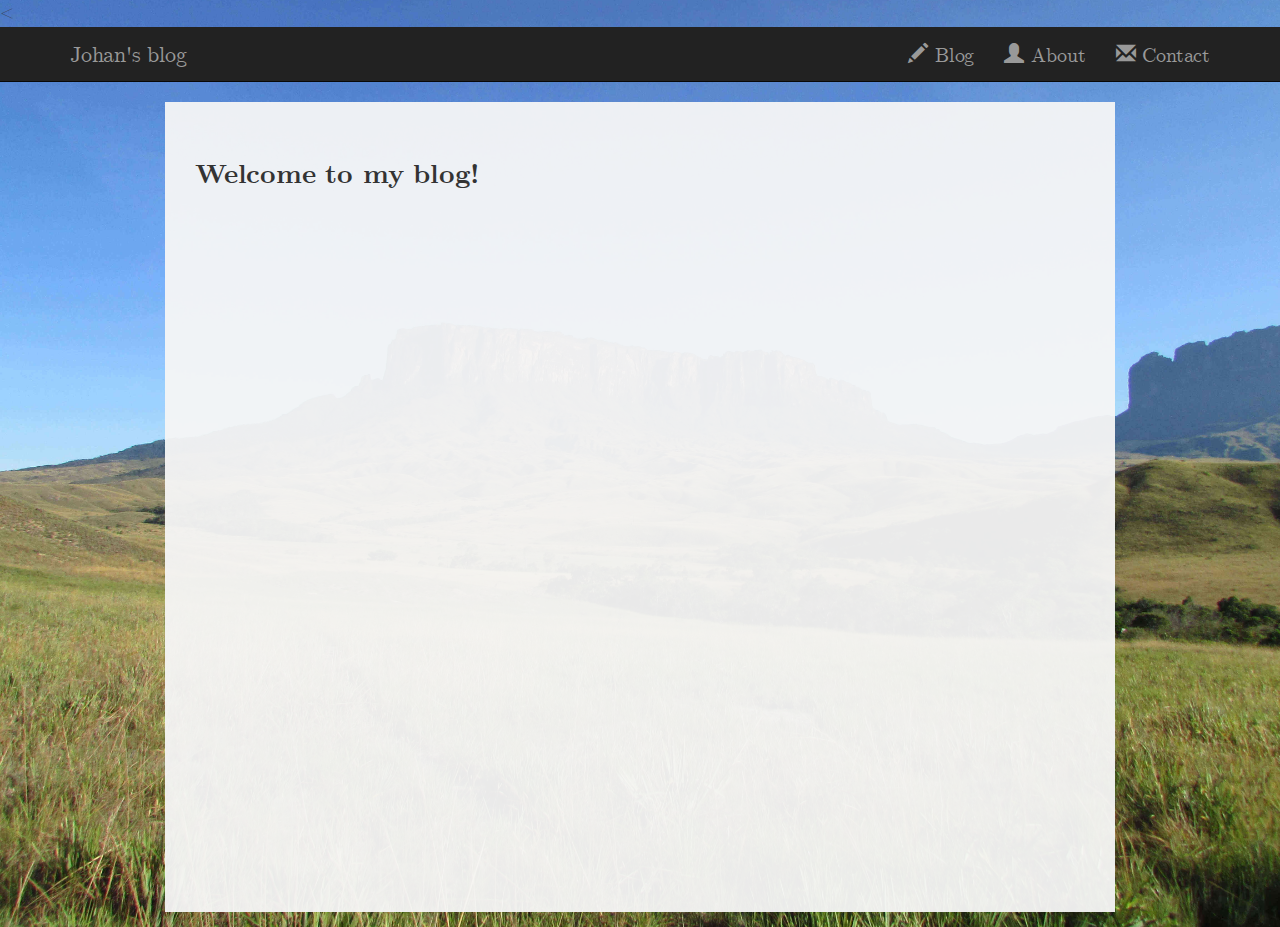
<file: index.html>
<?xml version="1.0" encoding="UTF-8" ?>
<!DOCTYPE html PUBLIC "-//W3C//DTD XHTML 1.0 Strict//EN" "http://www.w3.org/TR/xhtml1/DTD/xhtml1-strict.dtd">
<html xmlns="http://www.w3.org/1999/xhtml" xml:lang="en" lang="en">

<head>
    <meta http-equiv="Content-Type" content="text/html; charset=UTF-8" />
    <title>Home - Johan's blog</title>

    <<link rel="stylesheet" href="./fonts/Serif/cmun-serif.css" />
    <link rel="stylesheet" href="./fonts/Serif-Slanted/cmun-serif-slanted.css" />

    <!--BOOTSTRAP-->
    <link href="./bootstrap/css/bootstrap.min.css" rel="stylesheet">
    <!--mobile first-->
    <meta name="viewport" content="width=device-width, initial-scale=1.0">

    <!--removed html from url but still is html-->
    <meta http-equiv="Content-Type" content="text/html; charset=UTF-8" />

    <!--font awesome-->
    <link href="//netdna.bootstrapcdn.com/font-awesome/4.0.3/css/font-awesome.css" rel="stylesheet">

    <!--fonts: allan & cardo-->
    <link href="http://fonts.googleapis.com/css?family=Droid+Serif" rel="stylesheet" type="text/css">
    <link href="http://fonts.googleapis.com/css?family=Droid+Sans" rel="stylesheet" type="text/css">

    <link href="./css/sticky-footer-navbar.css" rel="stylesheet">

    <link href="./css/default.css" rel="stylesheet">
    <link href="./css/index.css" rel="stylesheet">

    <link href="./css/inlineDisqussions.css" rel="stylesheet">

    <!--Highlight-->
    <link href="./highlight/styles/github.css" rel="stylesheet">

    <link href="./fav.png" rel="shortcut icon" />

</head>

<body>
    <div id="wrap">
        <nav class="navbar navbar-inverse navbar-static-top" role="navigation">
            <div class="container">
                <!--Toggle header for mobile-->
                <div class="navbar-header">
                    <button type="button" class="navbar-toggle" data-toggle="collapse" data-target=".navbar-collapse">
                        <span class="sr-only">Toggle navigation</span>
                        <span class="icon-bar"></span>
                        <span class="icon-bar"></span>
                        <span class="icon-bar"></span>
                    </button>
                    <a class="navbar-brand active" href="./" id="home">Johan's blog</a>
                </div>
                <!--normal header-->
                <div class="navbar-collapse collapse">
                    <ul class="nav navbar-nav navbar-right">
                        <li><a href="./"><span class="glyphicon glyphicon-pencil"></span> Blog</a></li>
                        <li><a href="./about.html"><span class="glyphicon glyphicon-user"></span> About</a></li>
                        <li><a href="./contact.html"><span class="glyphicon glyphicon-envelope"></span> Contact</a></li>
                    </ul>
                </div>
                <!--/.nav-collapse -->
            </div>
        </nav>


        <div class="container">
            <div class="col-sm-10 col-sm-offset-1" id="indexwrapper">

                <style>
                </style>


                <h2>Welcome to my blog!</h2>

                <!-- <a href="https://transformer-circuits.pub/">
                    <div class="post">
                        <img img style="width:95%; height: 50%; margin-left: 3%; margin-top: 25%; margin-bottom: 25%;"
                            src="images/post-covers/transformer-circuits-2.png">
                        <h3 style="margin-top:16px; font-size:100%;">Transformer Circuits</h3>
                    </div>
                </a>

                <a href="https://distill.pub/2021/multimodal-neurons/">
                    <div class="post">
                        <img style="width:95%; height: 95%; margin-left: 2.5%; margin-top: 2.5%; margin-bottom: 2.5%;"
                            src="images/post-covers/multimodal2.png">
                        <h3 style="margin-top:16px; font-size:100%;">Multimodal Neurons</h3>
                        <h4 style="margin-top:12px;"><i>On Distill</i></h4>
                    </div>
                </a>

                <a href="https://distill.pub/2020/circuits/zoom-in/">
                    <div class="post">
                        <img style="width:94%; height: 94%; margin-left: 3%; margin-top: 15%; margin-bottom: 15%;"
                            src="images/post-covers/circuits.png">
                        <h3 style="margin-top:16px; font-size:100%;">Circuits</h3>
                        <h4 style="margin-top:12px;"><i>On Distill</i></h4>
                    </div>
                </a> -->


                <!-- <br style="clear:left;">
                <h2>Neural Networks (General)</h2>
                <br>

                <a href="posts/2014-03-NN-Manifolds-Topology/">
                    <div class="post">
                        <img src="images/post-covers/topology.png">
                        <h3>Neural Networks, Manifolds, and Topology</h3>
                    </div>
                </a>

                <a href="posts/2014-07-NLP-RNNs-Representations/">
                    <div class="post">
                        <img style="padding-top: 30px; padding-bottom:15px;"
                            src="posts/2014-07-NLP-RNNs-Representations/img/Mikolov-GenderVecs.png">
                        <h3>Deep Learning, NLP, and Representations</h3>
                    </div>
                </a>

                <a href="posts/2015-08-Backprop/">
                    <div class="post">
                        <img style="padding:5px; padding-top: 20px; padding-bottom:20px;"
                            src="images/post-covers/backprop.png">
                        <h3>Calculus on Computational Graphs: Backpropagation</h3>
                    </div>
                </a> -->


                <br style="clear:left;">
                <br>
                
                <style>
                    .section-links-ul {
                        text-align: left;
                        max-width: 850px;
                    }

                    .section-links-ul p {
                        margin-top: 2px;
                        margin-bottom: 20px;
                        max-width: 820px;
                    }
                
                    .section-links-ul li {
                        margin-bottom: 8px;
                        max-width: 800px;
                    }
                </style>
                
                
                <br>    


                <!-- <div class="section-links-ul"
                    style="background: #FFF; border-radius: 5px; width: 100%; border: 2px solid black; padding: 20px;">
                    <h2 style="margin-top: 8px;">Rough Notes</h2>
                    <p><i>Writing rough notes allows me share more content, since polishing takes lots of time.
                            While I hope it's useful,
                            it's
                            likely lower quality and less carefully considered than my usual articles.</i></p>
                    <ul>
                        <li><a href="notes/taste/"><b>Research Taste Exercises</b><br>
                                Five exercises for building
                                research taste (and three failure modes).</a></li>

                        <li><a href="notes/interp-v-neuro/"><b>Interpretability vs Neuroscience</b><br>
                                Six major
                                advantages which
                                make artificial neural networks easier to study than biological ones.</a></li>
                                
                        <li><a href="notes/bio-analogies/"><b>Analogies between Biology and Deep Learning</b><br>
                                        Unusual analogies between biology and deep learning research.</a></li>
                    </ul>

                </div> -->
               
                <br>

                <!-- <div id="personal" class="section-links-ul"
                    style="background: #FFF; border-radius: 5px; width: 100%; border: 2px solid black; padding: 20px;">
                    <h2 style="margin-top: 8px;">Personal Writing</h2>
                    <ul>
                        <li><a href="personal/micromarriages/"><b>Micromarriages</b><br>
                                A unit for romantic success (mostly humor).</a></li>
                        <li><a href="posts/2019-05-Collaboration/"><b>Collaboration & Credit Principles</b><br>
                                How can we be good stewards of collaborative trust?</a></li>
                        <li><a href="posts/2020-05-University/"><b>Do I Need to Go to University?</b><br>
                                Instead of asking “Is university good?”, ask “Do I have something more compelling to do?”</a></li>
                        <li><a href="personal/matchmaking/"><b>Matchmaking Party</b><br>
                                A small amount of time matchmaking might be life changing for our friends. </a></li>
                        <li><a href="personal/dating/"><b>Dating Info</b><br>
                                Normal online dating seems pretty suboptimal, so I just wrote a public dating profile.</a></li>
                    </ul>
                </div> -->
            
            </div>
        </div>
       
        <script src="https://ajax.googleapis.com/ajax/libs/jquery/1.11.0/jquery.min.js"></script>
        <script src="http://code.jquery.com/jquery-1.10.1.min.js"></script>
        <script src="./bootstrap/js/bootstrap.min.js"></script>

        <script src="./highlight/highlight.pack.js"></script>
        <script>hljs.initHighlightingOnLoad();</script>

        <script src="./js/footnotes.js"></script>

        <script src="./js/inlineDisqussions.js"></script>

        <noscript>Enable JavaScript for footnotes, Disqus comments, and other cool stuff.</noscript>
  

</body>
</html>
</file>
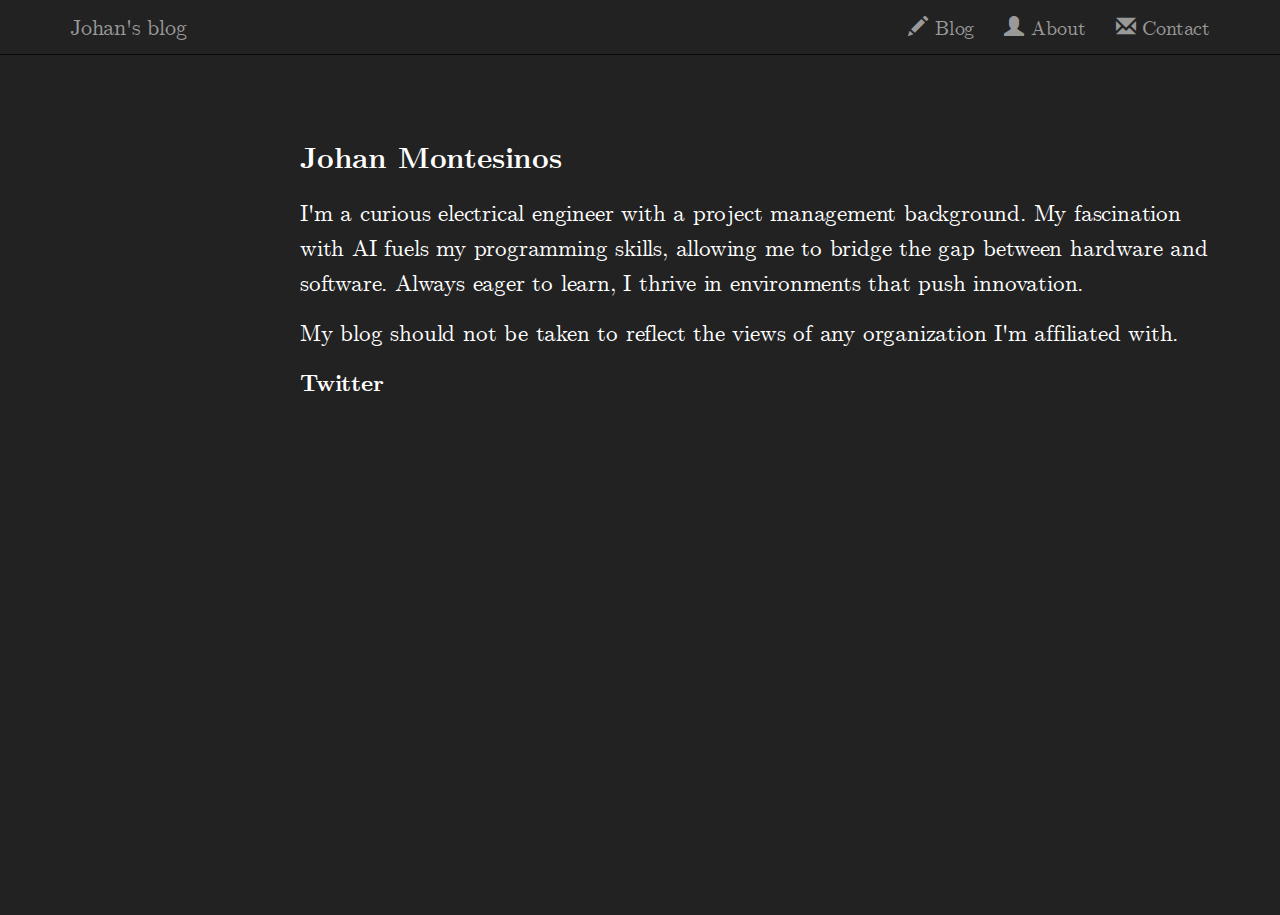
<file: about.html>
<?xml version="1.0" encoding="UTF-8" ?>
<!DOCTYPE html PUBLIC "-//W3C//DTD XHTML 1.0 Strict//EN" "http://www.w3.org/TR/xhtml1/DTD/xhtml1-strict.dtd">
<html xmlns="http://www.w3.org/1999/xhtml" xml:lang="en" lang="en">
    
    <head>
        <meta http-equiv="Content-Type" content="text/html; charset=UTF-8" />
        <title>About Me - Johan's blog</title>
        
        <link rel="stylesheet" href="./fonts/Serif/cmun-serif.css" />
        <link rel="stylesheet" href="./fonts/Serif-Slanted/cmun-serif-slanted.css" />

        <!--BOOTSTRAP-->
        <link href="./bootstrap/css/bootstrap.min.css" rel="stylesheet">
        <!--mobile first-->
        <meta name="viewport" content="width=device-width, initial-scale=1.0">

        <!--removed html from url but still is html-->
        <meta http-equiv="Content-Type" content="text/html; charset=UTF-8" />

        <!--font awesome-->
        <link href="//netdna.bootstrapcdn.com/font-awesome/4.0.3/css/font-awesome.css" rel="stylesheet">

        <!--fonts: allan & cardo-->
        <link href="http://fonts.googleapis.com/css?family=Droid+Serif" rel="stylesheet" type="text/css">
        <link href="http://fonts.googleapis.com/css?family=Droid+Sans" rel="stylesheet" type="text/css">

        <link href="./css/sticky-footer-navbar.css" rel="stylesheet">

        <link href="./css/default.css" rel="stylesheet">

        <link href="./css/bootstrap-carousel.css" rel="stylesheet">


        <link href="./css/inlineDisqussions.css" rel="stylesheet">

        <!--Highlight-->
        <link href="./highlight/styles/github.css" rel="stylesheet">
        
        <link href="./fav.png" rel="shortcut icon" />


<style>

.profile-container {
    width: 100%;
    min-height: calc(100vh - 40px);
    margin: 0px;
    display: grid;

}


.profile-container .profile-background {
    grid-area: bg;
    width: 100%;
    height: 100%;
}


.profile-container  .profile {
    grid-area: text;
}


@media (min-width: 900px) {
    .profile-container {
        grid-template-rows: [bg-start text-start] 1fr [text-end bg-end];
        grid-template-columns: [bg-start text-start] 1fr [bg-end text-end];
    }
    .profile-container  .profile {
        background-color:#222;
        color: #ffffff;
        width: 100%;
        padding: 300px;
        padding-top: 80px;
        padding-right: 60px;
        margin: 0px;
        border-radius: 0px;
    }
    .profile-container  .profile a {
        color: #FFF;
        font-weight: bold;
    }
    .profile-container .profile-background {
        background: #ffffff no-repeat 40% 10%;
        background-size: cover;
        width: 100%;
    }
}


@media (max-width: 900px) {
    .profile-container {
        grid-template-columns: [bg-start text-start] 1fr [text-end bg-end];
        grid-template-rows: [bg-start] auto 1fr [bg-end text-start] auto [text-end];
    }
    .profile-container  .profile {
        background-color:#222;
        color: #DDD;
        width: 100%;
        padding: 40px;
        margin: 0px;
        border-radius: 0px;
    }
    .profile-container  .profile a {
        color: #FFF;
        font-weight: bold;
    }
    .profile-container .profile-background {
        background: #ffffff no-repeat 40% 10%;
        background-size: cover;
        width: 100%;
        min-height: 90vw;
    }
}

.profile h2 {
    margin-top: 10px;
    font-size: 160%;
}

.profile p {
    font-size: 130%;
    text-align: left !important;
}

p {
    margin-bottom: 15px !important;
}


</style>

</head>

    <body style="background: #222; min-width: 394px; display: flex; flex-direction: column">
        <nav class="navbar navbar-inverse navbar-static-top" role="navigation" style="margin-bottom: 0px;">
                <div class="container">
                    <!--Toggle header for mobile-->
                    <div class="navbar-header">
                        <button type="button" class="navbar-toggle" data-toggle="collapse" data-target=".navbar-collapse">
                            <span class="sr-only">Toggle navigation</span>
                            <span class="icon-bar"></span>
                            <span class="icon-bar"></span>
                            <span class="icon-bar"></span>
                        </button>
                        <a class="navbar-brand active" href="./" id="home">Johan's blog</a>
                    </div>
                    <!--normal header-->
                    <div class="navbar-collapse collapse">
                        <ul class="nav navbar-nav navbar-right">
                            <li><a href="./"><span class="glyphicon glyphicon-pencil"></span>  Blog</a></li>
                            <li><a href="./about.html"><span class="glyphicon glyphicon-user"></span>  About</a></li>
                            <li><a href="./contact.html"><span class="glyphicon glyphicon-envelope"></span>  Contact</a></li>
                        </ul>
                    </div><!--/.nav-collapse -->
                </div>
        </nav>
        
            <div class="profile-container">
                <!-- <div class="profile-background"> -->
                    <div class="profile">
                        <h2>Johan Montesinos</h2>
                        <p>
                            I'm a curious electrical engineer with a project management background.
                            My fascination with AI fuels my programming skills, 
                            allowing me to bridge the gap between hardware and software.
                            Always eager to learn, I thrive in environments that push innovation.
                        </p>
                        <p>
                            My blog should not be taken to reflect the views of any organization
                            I'm affiliated with.
                        </p>
                        <p><a href="https://twitter.com/johanmontesinos">Twitter</a>
                        </p>
                    </div>
                <!-- </div> -->
            </div>

    <!-- jQuery-->
    <script src="https://ajax.googleapis.com/ajax/libs/jquery/1.11.0/jquery.min.js"></script>
    <script src="http://code.jquery.com/jquery-1.10.1.min.js"></script>

    <script src="./bootstrap/js/bootstrap.min.js"></script>

    <script src="./highlight/highlight.pack.js"></script>
    <script>hljs.initHighlightingOnLoad();</script>

    <script src="./js/footnotes.js"></script>
    <script src="./js/bootstrap-carousel.js"></script>
    <script src="./js/inlineDisqussions.js"></script>
    <script src="./js/toc.js"></script>


    <script type="text/javascript" src="http://cdn.mathjax.org/mathjax/latest/MathJax.js?config=TeX-AMS-MML_HTMLorMML"></script>

    <noscript>Enable JavaScript for footnotes, Disqus comments, and other cool stuff.</noscript>

    </body>

</html>
</file>
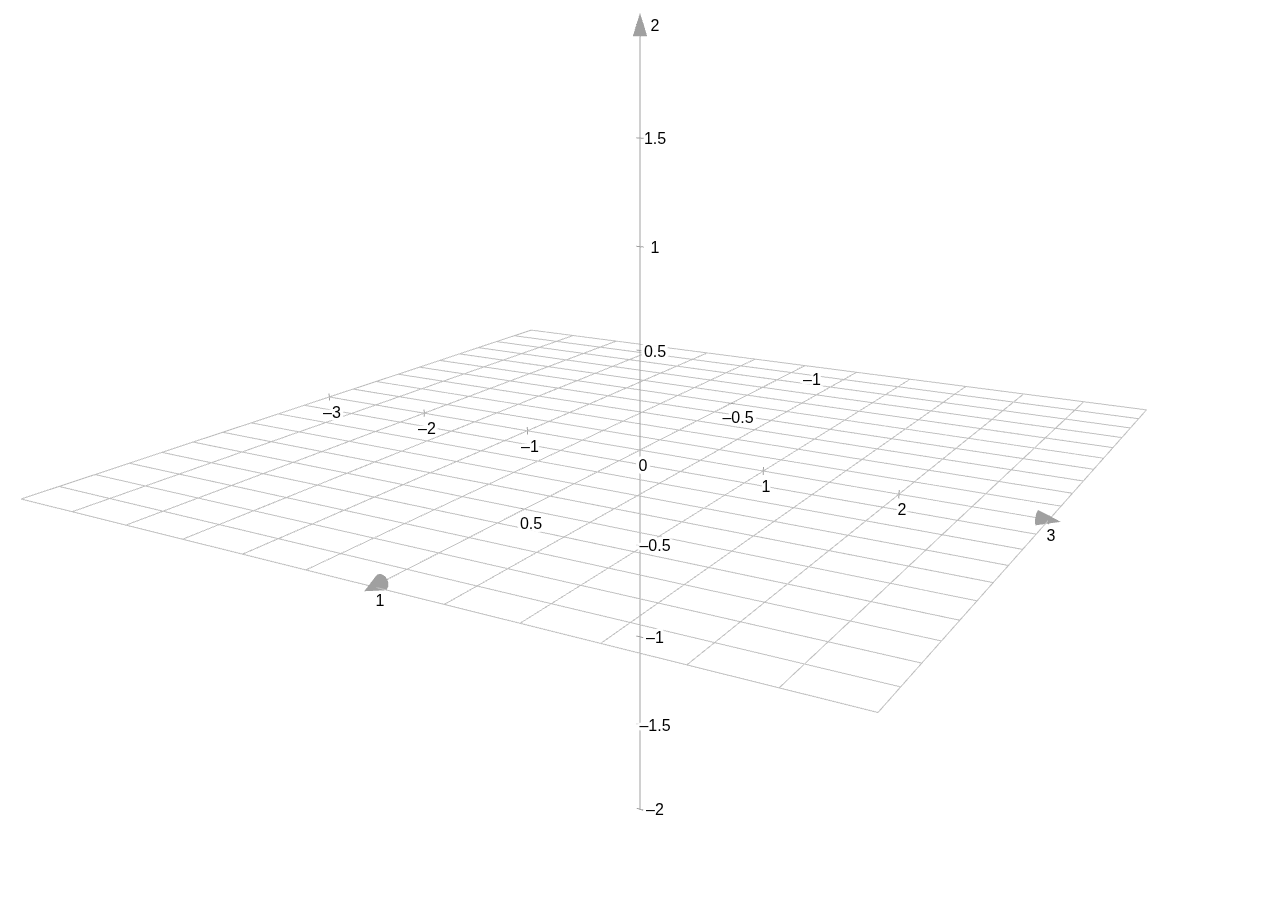
<file: js/MathBox.js/examples/Axis.html>
<!DOCTYPE html>
<html>
<head>
  <meta charset="utf-8">
  <title>MathBox - Example: Axis labeling.</title>

  <!--
    This example shows labelling of axes.
  -->

  <script type="text/javascript" charset="utf-8" src="../vendor/domready.js"></script>
  <script type="text/javascript" charset="utf-8" src="../build/MathBox-bundle.js"></script>

  <script type="text/javascript">
    DomReady.ready(function () {
      if (location.href.match(/^file:/)) {
        document.getElementById('info').style.opacity = 1;
        document.getElementById('info').innerHTML = "Sorry. This example does not work when accessed using file://. Please use an http:// host and try again.";
      }
    });
  </script>

  <script type="text/javascript">
  /**
   * Bootstrap
   */
  DomReady.ready(function() {
    ThreeBox.preload([
      '../shaders/snippets.glsl.html',
    ], function () {

      // MathBox boilerplate
      var mathbox = window.mathbox = mathBox({
        cameraControls: true,
        cursor:         true,
        controlClass:   ThreeBox.OrbitControls,
        elementResize:  true,
        fullscreen:     true,
        screenshot:     true,
        stats:          false,
        scale:          1,
      }).start();

      // Viewport camera/setup
      mathbox
        // Cartesian viewport
        .viewport({
          type: 'cartesian',
          range: [[-3, 3], [-2, 2], [-1, 1]],
          scale: [1, 1, 1],
        })
        .camera({
          orbit: 3.5,
          phi: τ/6,
          theta: 0.3,
        })
        .transition(300)

        // Axes
        .axis({
          id: 'a',
          axis: 0,
          color: 0xa0a0a0,
          ticks: 5,
          lineWidth: 2,
          size: .05,
          labels: true,
        })
        .axis({
          id: 'b',
          axis: 1,
          color: 0xa0a0a0,
          ticks: 5,
          lineWidth: 2,
          size: .05,
          zero: false,
          labels: true,
        })
        .axis({
          id: 'c',
          axis: 2,
          color: 0xa0a0a0,
          ticks: 5,
          lineWidth: 2,
          size: .05,
          zero: false,
          labels: true,
        })

        // Grid
        .grid({
          axis: [0, 2],
          color: 0xc0c0c0,
          lineWidth: 1,
        })

      // Move axis
      setTimeout(function () {
        mathbox.set('#c', { zero: true });
        mathbox.animate('#a', {
          offset: [0, 0, -1],
        }, { duration: 1500 });
        mathbox.animate('#b', {
          offset: [-3, 0, -1],
        }, { duration: 1500 });
        mathbox.animate('#c', {
          offset: [-3, 0, 0],
        }, { duration: 1500 });
      }, 3000);

      // Move axis + grid
      setTimeout(function () {
        mathbox.set('#b', { labels: false, arrow: false });
        mathbox.axis({
          id: 'd',
          axis: 1,
          offset: [3, 0, -1],
          ticks: 5,
          lineWidth: 2,
          color: 0xa0a0a0,
          labels: true,
          arrow: false,
        });
        mathbox.axis({
          id: 'e',
          axis: 1,
          offset: [-3, 0, 1],
          ticks: 5,
          lineWidth: 2,
          arrow: false,
          color: 0xa0a0a0,
        });
        mathbox.axis({
          id: 'f',
          axis: 1,
          offset: [3, 0, 1],
          ticks: 5,
          lineWidth: 2,
          arrow: false,
          color: 0xa0a0a0,
        });
        mathbox.animate('grid', {
          offset: [0, -2, 0],
        }, { duration: 1500 });
        mathbox.grid({
          axis: [0, 2],
          ticks: [2, 1],
          offset: [0, 2, 0],
          color: 0xc0c0c0,
          lineWidth: 1,
        });
        mathbox.animate('camera', { orbit: 7, phi: τ*5/8 + .2 }, { duration: 2500 });
        mathbox.animate('#a', {
          offset: [0, -2, -1],
        }, { duration: 1500 });
        mathbox.animate('#c', {
          offset: [-3, -2, 0],
        }, { duration: 1500 });

        mathbox.vector({
          n: 2,
          data: [[0, 0, 0], [1, 1, 1], [-1, -1, -1], [0, 1, .5]],
        });
      }, 6000);

    });
  });
  </script>

  <link href="base.css" rel="stylesheet" type="text/css" media="screen">

</head>
<body>
  <div id="info"></div>
</body>
</html>
</file>
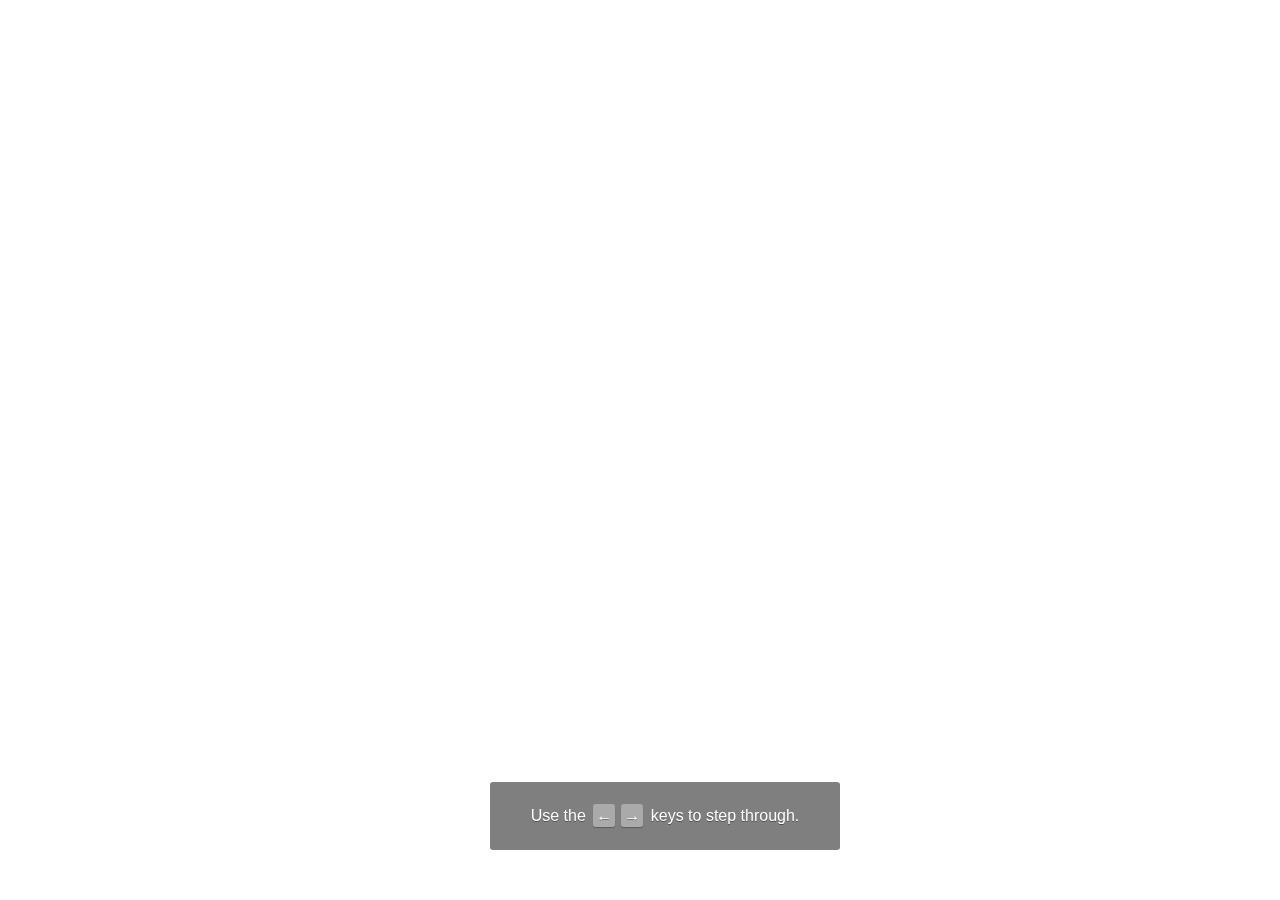
<file: js/MathBox.js/examples/BezierSurface.html>
<!DOCTYPE html>
<html>
<head>
  <meta charset="utf-8">
  <title>MathBox - Example: Bezier Surface</title>

  <!--
    This example shows how a bicubic bezier surface is made, using lots of custom expressions and clocks. Also shows how to use the director class.
  -->

  <script type="text/javascript" charset="utf-8" src="../vendor/domready.js"></script>
  <script type="text/javascript" charset="utf-8" src="../build/MathBox-bundle.js"></script>

  <script type="text/javascript">
    DomReady.ready(function () {
      if (location.href.match(/^file:/)) {
        document.getElementById('info').style.opacity = 1;
        document.getElementById('info').innerHTML = "Sorry. This example does not work when accessed using file://. Please use an http:// host and try again.";
      }
    });
  </script>

  <script type="text/javascript">
  /**
   * Bootstrap
   */
  DomReady.ready(function() {
    ThreeBox.preload([
      '../shaders/snippets.glsl.html',
    ], function () {

      // MathBox boilerplate
      var mathbox = window.mathbox = mathBox({
        cameraControls: true,
        cursor:         true,
        controlClass:   ThreeBox.OrbitControls,
        elementResize:  true,
        fullscreen:     true,
        screenshot:     true,
        stats:          false,
        scale:          1,
      }).start();

      // Viewport camera/setup
      mathbox
        .viewport({
          type: 'cartesian',
          range: [[0, 1], [-1, 1], [0, 1]],
          scale: [.8, .8, .8],
        })
        .camera({
          orbit: 3.5,
          theta: τ/4,
        })
        .transition(300);

      // Director
      var director = window.director = new MathBox.Director(mathbox, script);

      // Show info if not iframed.
      if (top == window) {
        document.getElementById('info').style.opacity = 1;
      }

      // Arrow controls
      // Controls for stand-alone
      window.addEventListener('touchstart', function (e) {
        director.forward();
        document.getElementById('info').style.opacity = '0';
      });
      window.addEventListener('keydown', function (e) {
        if (e.keyCode == 38 || e.keyCode == 37) director.back();
        else if (e.keyCode == 40 || e.keyCode == 39) director.forward();
        else {
          return;
        }

        document.getElementById('info').style.opacity = 0;
      });
    });
  });
  </script>

  <script type="text/javascript">
  /**
   * Custom helpers
   */

  // Clock that starts as soon as it is first called (per id).
  var clocks = {};
  window.clock = function (id) {
    if (!clocks[id]) clocks[id] = +new Date();
    return (+new Date() - clocks[id]) * .001;
  }

  // Generate randomly offset control points for a bezier surface
  function surface(a, b, x, y) {
    y *= 5.1;
    x = x * 3.8;
    s = .35 + (a >= 1 && a <= 2 ? .45 : 0);
    return [a/3, Math.cos(x+y*.5) * Math.cos(y*.9) * s + s, b/3];
  }

  // Animated control points for a bezier surface
  function surface2(a, b, x, y) {
    t = clock(2) - 2;

    f = Math.min(1, Math.max(0, t))*.2;
    c = (a != 0 && a != 3) || (b != 0 && b != 3) ? 1 : 0;

    y *= 5.1;
    x = x * 3.8;
    s = .35 + (a >= 1 && a <= 2 ? .45 : 0);

    t = t * 1.3;
    t += x + y + 3;

    return [
      a/3 + Math.cos(t*.43)*f*c,
      Math.cos(x+y*.5) * Math.cos(y*.9) * s + s + Math.cos(t*.33+2)*f*c,
      b/3 + Math.sin(-t*.63+1)*f*c];
  }

  // Project surface down for shadow
  function shadow(a, b, x, y) {
    var p = surface(a, b, x, y);
    p[1] = 0;
    return p;
  }

  // Project animated surface down for shadow
  function shadow2(a, b, x, y) {
    var p = surface2(a, b, x, y);
    p[1] = 0;
    return p;
  }

  // Base plane of surface
  function flat(a, b, x, y) {
    return [a/3, 0.001, b/3];
  }

  // 1D slice of surface control points
  function surface1(b) {
    var y = b;
    return function (a, x) {
      return surface(a, b, x, y);
    }
  }

  // 1D slice of flat control points
  function flat1(b) {
    var y = b;
    return function (a, x) {
      return flat(a, b, x, y);
    }
  }

  // Sweeping motion 
  function sweep(a, x) {
    var t = lerptime(clock(1));

    var q = [];
    _.loop(4, function (i) {
      q.push(surface(i, a, i, x));
    });
    q.push(t);
    return cubiclerp.apply(null, q);
  }

  // Cubic bezier interpolation
  function cubiclerp(a, b, c, d, t) {
    var ab = lerp(a, b, t),
        bc = lerp(b, c, t),
        cd = lerp(c, d, t);

    return lerp(
        lerp(ab, bc, t),
        lerp(bc, cd, t),
        t
      );
  }

  // Linear interpolation
  function lerp(a, b, t) {
    return [ a[0]+(b[0]-a[0])*t || 0, a[1]+(b[1]-a[1])*t || 0,  a[2]+(b[2]-a[2])*t || 0 ];
  }

  // Back and forth easing curve with minor pause at the edges.
  function lerptime(t) {
    t = t*.33-.5;
    t = Math.sin(Math.min(1, Math.max(-1, .7*Math.asin(Math.sin(π*t))))*τ/4);
    return t*.5+.5;
  }

  // Two control points for linear interpolation
  var lerppoints = [
    [1.2, 0.3, 0.1],
    [1.2, 0.3, 0.9],
  ];

  // Interpolated control point for linear interpolation
  function lerppoint() {
    var t = lerptime(clock(3)+3);
    return lerp(lerppoints[0], lerppoints[1], t);
  }

  // Script
  var script = [

    // 4x4 grid
    [
      ['add', 'grid', {
        axis: [ 0, 2 ],
        color: 0xB0B0B0,
        offset: [0, 0, 0],
        lineWidth: 2,
        tickUnit: [1/3, 1/3],
        ticks: [3, 3],
      }, {
        duration: 300,
      }],
      ['add', 'surface', {
        id: 'dots',
        domain: [[0, 3], [0, 3]],
        n: 4,
        points: true,
        mesh: false,
        live: true,
        expression: flat,
        pointSize: 20,
        zIndex: 1,
      }],
    ],

    // Connect 4 points each
    [
      ['animate', 'surface', {
        opacity: 0.5
      }, {
        duration: 500,
      }],
      ['add', 'bezier', {
        id: 'b1',
        live: true,
        expression: flat1(0),
        lineWidth: 6,
        zIndex: 2,
      }, {
        duration: 500,
      }],
      ['add', 'bezier', {
        id: 'b2',
        live: true,
        expression: flat1(1),
        lineWidth: 6,
        zIndex: 2,
      }, {
        duration: 500,
      }],
      ['add', 'bezier', {
        id: 'b3',
        live: true,
        expression: flat1(2),
        lineWidth: 6,
        zIndex: 2,
      }, {
        duration: 500,
      }],
      ['add', 'bezier', {
        id: 'b4',
        live: true,
        expression: flat1(3),
        lineWidth: 6,
        zIndex: 2,
      }, {
        duration: 500,
      }],
    ],

    // Go 3d
    [
      ['animate', 'camera', {
        theta: .5,
        phi: τ/8,
      }, {
        delay: 0,
        duration: 1000,
      }],

      ['animate', '#b1', {
        expression: surface1(0),
      }, {
        delay: 1300,
        duration: 700,
      }],

      ['animate', '#b2', {
        expression: surface1(1),
      }, {
        delay: 1300,
        duration: 700,
      }],
      ['animate', '#b3', {
        expression: surface1(2),
      }, {
        delay: 1300,
        duration: 700,
      }],
      ['animate', '#b4', {
        expression: surface1(3),
      }, {
        delay: 1300,
        duration: 700,
      }],

      ['animate', '#dots', {
        expression: surface,
      }, {
        delay: 1300,
        duration: 700,
      }],
      ['add', 'surface', {
        id: 'shadow',
        domain: [[0, 3], [0, 3]],
        n: 4,
        points: true,
        mesh: false,
        live: true,
        color: 0x000000,
        opacity: .1,
        expression: shadow,
        pointSize: 20,
        zIndex: -100,
      }],
    ],

    // Sweep cross bezier
    [
      ['animate', 'surface', {
        opacity: 0,
      }, {
        duration: 500,
      }],
      ['animate', 'bezier', {
        color: 0xB0B0B0,
      }, {
        duration: 500,
      }],
      ['add', 'curve', {
        n: 4,
        id: "sweepdots",
        domain: [0, 3],
        points: true,
        line: false,
        pointSize: 20,
        live: true,
        expression: sweep,
      }, {
        duration: 300,
      }],
    ],

    // Connect
    [
      ['add', 'bezier', {
        id: 'sweep',
        lineWidth: 6,
        live: true,
        expression: sweep,
      }, {
        duration: 300,
      }],
    ],

    // Surface
    [
      ['remove', '#sweep', { duration: 1000 }],
      ['remove', '#sweepdots', { duration: 1000 }],
      ['remove', '#b1', { duration: 1000 }],
      ['remove', '#b2', { duration: 1000 }],
      ['remove', '#b3', { duration: 1000 }],
      ['remove', '#b4', { duration: 1000 }],
      ['animate', '#shadow', {
        opacity: .1,
      }, {
        duration: 500,
      }],
      ['animate', '#dots', {
        color: 0x303030,
        pointSize: 15,
        opacity: 1
      }, {
        duration: 500,
      }],
      ['add', 'surface', {
        id: "dots",
        domain: [[0, 3], [0, 3]],
        n: 4,
        points: true,
        mesh: false,
        live: true,
        expression: surface,
        pointSize: 20,
        color: 0xffffff,
      }],
      ['add', 'bezierSurface', {
        n: 64,
        id: 'result',
        domain: [[0, 0], [0, 1]],
        points: false,
        mesh: true,
        line: false,
        live: true,
        shaded: true,
        expression: surface,
      }],
      ['add', 'bezierSurface', {
        n: 24,
        id: 'resultshadow',
        domain: [[0, 0], [0, 1]],
        points: false,
        mesh: true,
        line: false,
        live: true,
        color: 0x000000,
        opacity: .1,
        shaded: false,
        expression: shadow,
      }],
      ['add', 'bezierSurface', {
        n: 24,
        id: 'result',
        domain: [[0, 0], [0, 1]],
        points: false,
        mesh: false,
        line: true,
        live: true,
        zIndex: 10,
        color: 0x2060E0,
        lineWidth: 3,
        opacity: 1,
        shaded: true,
        expression: surface,
      }],
      ['animate', '#result', {
        domain: [[0, 1], [0, 1]],
      }, {
        delay: 0,
        duration: 1500,
      }],
      ['animate', '#resultshadow', {
        domain: [[0, 1], [0, 1]],
      }, {
        delay: 0,
        duration: 1500,
      }],
      ['animate', 'camera', {
        phi: 0,
        theta: .8,
      }, {
        duration: 10000,
      }],
      ['animate', '#result', {
        expression: surface2,
      }, {
        delay: 500
      }],
      ['animate', '#resultshadow', {
        expression: shadow2,
      }, {
        delay: 500
      }],
      ['animate', '#dots', {
        expression: surface2,
      }, {
        delay: 500
      }],
      ['animate', '#shadow', {
        expression: shadow2,
      }, {
        delay: 500
      }],
    ],

    [
      ['add', 'curve', {
        n: 2,
        points: false,
        line: true,
        data: lerppoints,
        color: 0xB040D0,
        lineWidth: 6,
        opacity: .5,
      }, {
        duration: 600,
      }],
      ['add', 'curve', {
        n: 2,
        points: true,
        line: false,
        data: lerppoints,
        color: 0x404040,
        pointSize: 20,
        zIndex: 1,
      }, {
        duration: 600,
      }],
      ['add', 'curve', {
        n: 1,
        points: true,
        line: false,
        live: true,
        expression: lerppoint,
        color: 0xB040D0,
        pointSize: 20,
        zIndex: 2,
      }, {
        duration: 600,
        pointSize: 20,
      }],
    ],

  ];

  </script>

  <link href="base.css" rel="stylesheet" type="text/css" media="screen">

</head>
<body>
  <div id="info" class="transition">Use the <kbd>←</kbd><kbd>→</kbd> keys to step through.</div>
</body>
</html>
</file>
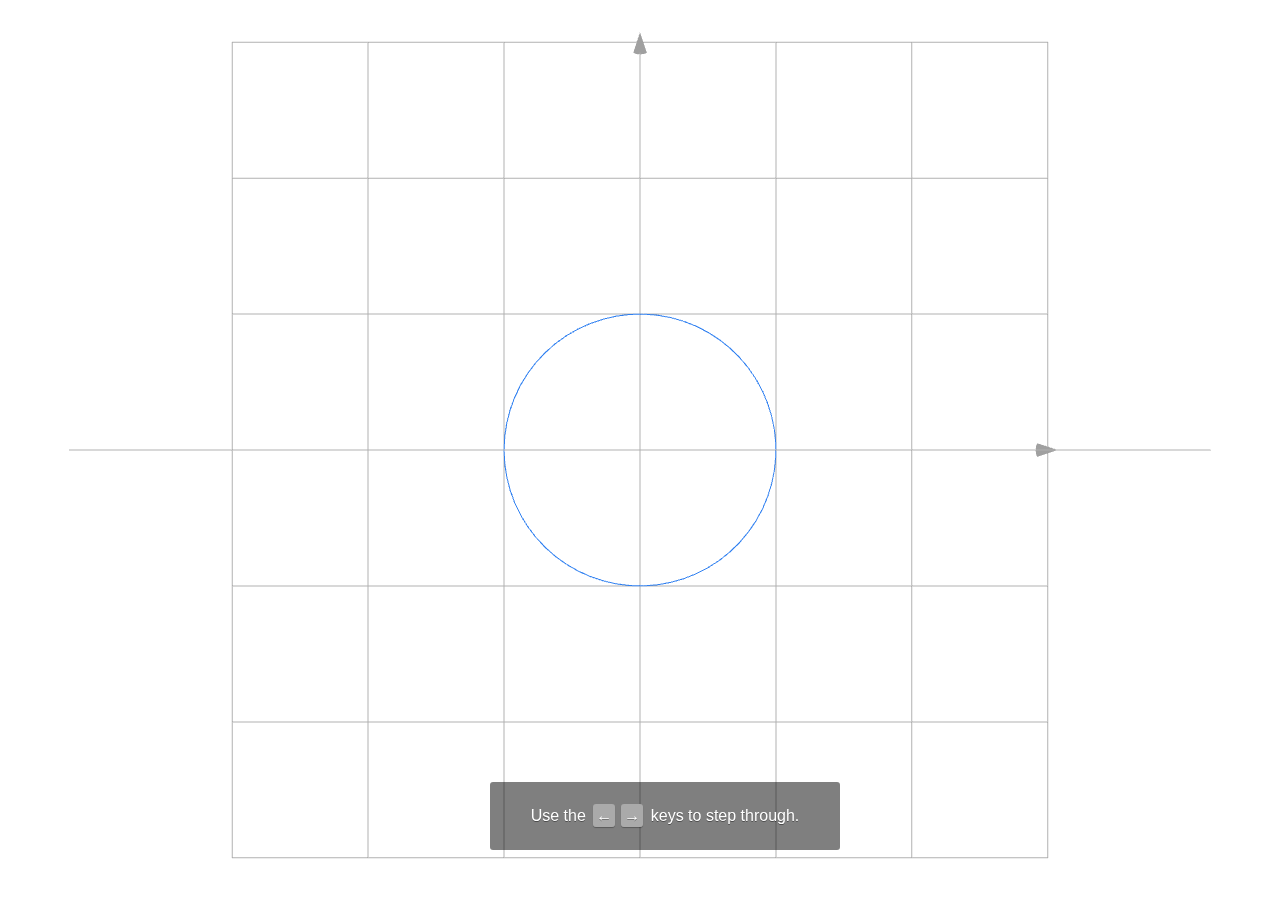
<file: js/MathBox.js/examples/ComplexCircle.html>
<!DOCTYPE html>
<html>
<head>
  <meta charset="utf-8">
  <title>MathBox - Example: x^2 + y^2 = 1 for x/y is complex.</title>

  <!--
    This example shows the circle equation when both X and Y are complex.
  -->

  <script type="text/javascript" charset="utf-8" src="../vendor/domready.js"></script>
  <script type="text/javascript" charset="utf-8" src="../build/MathBox-bundle.js"></script>

  <script type="text/javascript">
    DomReady.ready(function () {
      if (location.href.match(/^file:/)) {
        document.getElementById('info').style.opacity = 1;
        document.getElementById('info').innerHTML = "Sorry. This example does not work when accessed using file://. Please use an http:// host and try again.";
      }
    });
  </script>

  <script type="text/javascript">
  /**
   * Bootstrap
   */
  DomReady.ready(function() {
    ThreeBox.preload([
      '../shaders/snippets.glsl.html',
    ], function () {

      // MathBox boilerplate
      var mathbox = window.mathbox = mathBox({
        cameraControls: true,
        cursor:         true,
        controlClass:   ThreeBox.OrbitControls,
        elementResize:  true,
        fullscreen:     true,
        screenshot:     true,
        stats:          false,
        scale:          1,
      }).start();

      // Viewport camera/setup
      mathbox
        // Cartesian viewport
        .viewport({
          type: 'cartesian',
          range: [[-3, 3], [-3, 3], [-3, 3]],
          scale: [1, 1, 1],
        })
        .camera({
          orbit: 3.5,
          phi: τ/4,
          theta: 0,
        })
        .transition(500)

        // Axes
        .axis({
          id: 'xreal',
          axis: 0,
          color: 0xa0a0a0,
          ticks: 5,
          lineWidth: 2,
          size: .05,
        })
        .axis({
          id: 'yreal',
          axis: 1,
          color: 0xa0a0a0,
          ticks: 5,
          lineWidth: 2,
          size: .05,
          zero: false,
        })

        // Grid
        .grid({
          id: 'xy',
          axis: [0, 1],
          ticks: [5, 5],
          color: 0xb0b0b0,
          lineWidth: 1,
        })
        .grid({
          id: 'xz',
          axis: [0, 2],
          ticks: [5, 5],
          color: 0xb0b0b0,
          lineWidth: 1,
        })

        // Spline
        .curve({
          id: 'circle',
          n: 64,
          live: false,
          domain: [-π, π],
          expression: function (x, i) {
            return [Math.cos(x), Math.sin(x), 0];
          },
          lineWidth: 5,
        })

      // Director
      var director = window.director = new MathBox.Director(mathbox, script);

      // Show info if not iframed.
      if (top == window) {
        document.getElementById('info').style.opacity = 1;
      }

      // Arrow controls
      // Controls for stand-alone
      window.addEventListener('touchstart', function (e) {
        director.forward();
        document.getElementById('info').style.opacity = '0';
      });
      window.addEventListener('keydown', function (e) {
        if (e.keyCode == 38 || e.keyCode == 37) director.back();
        else if (e.keyCode == 40 || e.keyCode == 39) director.forward();
        else {
          return;
        }

        document.getElementById('info').style.opacity = 0;
      });
    });
  });
  </script>

  <script type="text/javascript">
  /**
   * Custom helpers
   */
  function square(c) {
    return [c[0]*c[0] - c[1]*c[1], 2*c[0]*c[1]];
  }

  function sqrt(c) {
    var r = Math.sqrt(c[0]*c[0] + c[1]*c[1]);
    var th = Math.atan2(c[1], c[0]);
    r = Math.sqrt(r);
    th = th / 2;
    return [Math.cos(th)*r, Math.sin(th)*r];
  }

  function add(c1, c2) {
    return [c1[0] + c2[0], c1[1] + c2[1]];
  }

  function mul(c1, c2) {
    return [c1[0]*c2[0] - c1[1]*c2[1], c1[0]*c2[1] + c2[0]*c1[1]];
  }

  // Script
  var script = [

    [
      ['animate', 'camera', {
        theta: .6,
      }, {
        delay: 0,
        duration: 2000,
      }],
      ['animate', 'camera', {
        phi: τ/4+1,
      }, {
        delay: 2500,
        duration: 3000,
      }],
      ['add', 'curve', {
        id: 'hyperbolaX1',
        n: 64,
        live: false,
        domain: [-2, 2],
        color: 0x50c020,
        expression: function (x, i) {
          return [(Math.exp(x) + Math.exp(-x))/2, 0, (Math.exp(x) - Math.exp(-x))/2];
        },
        lineWidth: 5,
      }, {
        delay: 2000,
      }],
      ['add', 'curve', {
        id: 'hyperbolaX2',
        n: 64,
        live: false,
        domain: [-2, 2],
        color: 0x50c020,
        expression: function (x, i) {
          return [-(Math.exp(x) + Math.exp(-x))/2, 0, (Math.exp(x) - Math.exp(-x))/2];
        },
        lineWidth: 5,
      }, {
        delay: 2000,
      }],
    ],

    [
      ['animate', 'camera', {
        phi: τ/4+3.14+1.57,
        theta: .2,
      }, {
        delay: 500,
        duration: 5000,
      }],
      ['add', 'curve', {
        id: 'hyperbolaX1',
        n: 64,
        live: false,
        domain: [-2, 2],
        color: 0xc02050,
        expression: function (x, i) {
          return [0, (Math.exp(x) + Math.exp(-x))/2, (Math.exp(x) - Math.exp(-x))/2];
        },
        lineWidth: 5,
      }, {
        delay: 0,
      }],
      ['add', 'curve', {
        id: 'hyperbolaX2',
        n: 64,
        live: false,
        domain: [-2, 2],
        color: 0xc02050,
        expression: function (x, i) {
          return [0, -(Math.exp(x) + Math.exp(-x))/2, (Math.exp(x) - Math.exp(-x))/2];
        },
        lineWidth: 5,
      }, {
        delay: 0,
      }],
    ],

    [
      ['animate', 'camera', {
        phi: τ/4+τ,
      }, {
        delay: 1000,
        duration: 3000,
      }],
      ['add', 'surface', {
        id: 'green1',
        color: 0x50c020,
        n: [63, 63],
        line: true,
        live: false,
        opacity: .75,
        domain: [[-2, -.001], [.001, 2]],
        expression: function (x, y, i, j) {
          var c = sqrt(add(square([x, y]), [-1, 0]));
          return [x, -c[1], -c[0] + y];
        },
        zIndex: -1,
      }],
      ['add', 'surface', {
        id: 'green2',
        color: 0x50c020,
        n: [63, 63],
        line: true,
        live: false,
        opacity: .75,
        domain: [[.001, 2], [.001, 2]],
        expression: function (x, y, i, j) {
          var c = sqrt(add(square([x, y]), [-1, 0]));
          return [x, -c[1], -c[0] + y];
        },
        zIndex: -1,
      }],
      ['add', 'surface', {
        id: 'green3',
        color: 0x50c020,
        n: [63, 63],
        line: true,
        live: false,
        opacity: .75,
        domain: [[-2, -.001], [.001, 2]],
        expression: function (x, y, i, j) {
          var c = sqrt(add(square([x, y]), [-1, 0]));
          return [x, c[1], c[0] + y];
        },
        zIndex: -1,
      }],
      ['add', 'surface', {
        id: 'green4',
        color: 0x50c020,
        n: [63, 63],
        line: true,
        live: false,
        opacity: .75,
        domain: [[.001, 2], [.001, 2]],
        expression: function (x, y, i, j) {
          var c = sqrt(add(square([x, y]), [-1, 0]));
          return [x, c[1], c[0] + y];
        },
        zIndex: -1,
      }],
    ],

    [
      ['animate', 'camera', {
        phi: τ/4+τ*1.5,
      }, {
        delay: 1000,
        duration: 3000,
      }],
      ['add', 'surface', {
        id: 'purple1',
        color: 0x5020c0,
        n: [63, 63],
        line: true,
        live: false,
        opacity: .75,
        domain: [[-2, -.001], [-2, -.001]],
        expression: function (x, y, i, j) {
          var c = sqrt(add(square([x, y]), [-1, 0]));
          return [x, -c[1], -c[0] + y];
        },
        zIndex: -1,
      }],
      ['add', 'surface', {
        id: 'purple2',
        color: 0x5020c0,
        n: [63, 63],
        line: true,
        live: false,
        opacity: .75,
        domain: [[.001, 2], [-2, -.001]],
        expression: function (x, y, i, j) {
          var c = sqrt(add(square([x, y]), [-1, 0]));
          return [x, -c[1], -c[0] + y];
        },
        zIndex: -1,
      }],
      ['add', 'surface', {
        id: 'purple3',
        color: 0x5020c0,
        n: [63, 63],
        line: true,
        live: false,
        opacity: .75,
        domain: [[-2, -.001], [-2, -.001]],
        expression: function (x, y, i, j) {
          var c = sqrt(add(square([x, y]), [-1, 0]));
          return [x, c[1], c[0] + y];
        },
        zIndex: -1,
      }],
      ['add', 'surface', {
        id: 'purple4',
        color: 0x5020c0,
        n: [63, 63],
        line: true,
        live: false,
        opacity: .75,
        domain: [[.001, 2], [-2, -.001]],
        expression: function (x, y, i, j) {
          var c = sqrt(add(square([x, y]), [-1, 0]));
          return [x, c[1], c[0] + y];
        },
        zIndex: -1,
      }],
    ],

  ];

  </script>

  <link href="base.css" rel="stylesheet" type="text/css" media="screen">

</head>
<body>
  <div id="info" class="transition">Use the <kbd>←</kbd><kbd>→</kbd> keys to step through.</div>
</body>
</html>
</file>
<file: fonts/Serif/cmun-serif.css>
@font-face{font-family:'CMS';src:url('cmunrm.eot');src:url('cmunrm.eot?#iefix') format('embedded-opentype'), url('cmunrm.woff') format('woff'), url('cmunrm.ttf') format('truetype'), url('cmunrm.svg#cmunrm') format('svg');font-weight:normal;font-style:normal}@font-face{font-family:'CMS';src:url('cmunbx.eot');src:url('cmunbx.eot?#iefix') format('embedded-opentype'), url('cmunbx.woff') format('woff'), url('cmunbx.ttf') format('truetype'), url('cmunbx.svg#cmunbx') format('svg');font-weight:bold;font-style:normal}@font-face{font-family:'CMS';src:url('cmunti.eot');src:url('cmunti.eot?#iefix') format('embedded-opentype'), url('cmunti.woff') format('woff'), url('cmunti.ttf') format('truetype'), url('cmunti.svg#cmunti') format('svg');font-weight:normal;font-style:italic}@font-face{font-family:'CMS';src:url('cmunbi.eot');src:url('cmunbi.eot?#iefix') format('embedded-opentype'), url('cmunbi.woff') format('woff'), url('cmunbi.ttf') format('truetype'), url('cmunbi.svg#cmunbi') format('svg');font-weight:bold;font-style:italic}
</file>
<file: fonts/Serif-Slanted/cmun-serif-slanted.css>
@font-face {
	font-family: 'CMSS';
	src: url('cmunsl.eot');
	src: url('cmunsl.eot?#iefix') format('embedded-opentype'),
		 url('cmunsl.woff') format('woff'),
		 url('cmunsl.ttf') format('truetype'),
		 url('cmunsl.svg#cmunsl') format('svg');
	font-weight: normal;
	font-style: normal;
}


@font-face {
	font-family: 'CMSS';
	src: url('cmunbl.eot');
	src: url('cmunbl.eot?#iefix') format('embedded-opentype'),
		 url('cmunbl.woff') format('woff'),
		 url('cmunbl.ttf') format('truetype'),
		 url('cmunbl.svg#cmunbl') format('svg');
	font-weight: bold;
	font-style: normal;
}
</file>
<file: css/sticky-footer-navbar.css>
html{position:relative;min-height:100%}body{margin-bottom:0px}#wrap{min-height:100%;height:auto;height:100%;margin:0 auto 0;padding:0 0 90px}#footer{position:absolute;left:0;bottom:0;width:100%;height:90px;background-color:rgb(245,245,245);font-family:'CMS', 'Droid Sans', Helvetica, Arial, sans-serif;font-size:90%;text-align:right}body > .container{padding:90px 15px 0}#footer > .container{padding:20px}code{font-size:80%}#home{margin-top:4px;font-size:22px}
</file>
<file: css/default.css>
body{font-family:'CMS', 'Droid Sans', Helvetica, Arial, sans-serif;font-size:18px;letter-spacing:-0.02rem;line-height:1.5;text-align:left}@media only screen and (min-width:768px){body{text-align:justify}}h1{font-family:'CMS', 'Droid Serif', Georgia, Times, serif;font-size:300%;line-height:65px;text-align:left}h2{font-size:150%;font-weight:bold;text-align:left;margin-top:40px;margin-bottom:20px}h3{font-size:115%;font-weight:bold;text-align:left;margin-top:30px;margin-bottom:20px}h4{font-weight:bold;text-align:left;margin-top:30px;margin-bottom:10px}div.info{color:#555;font-style:italic}#full-screen-background-image{z-index:-999;min-height:100%;min-width:1024px;width:100%;height:auto;position:fixed;top:0;left:0}blockquote{background:rgb(245,245,245) url("../images/quoteblock.png") no-repeat left top;font-family:'CMSS';margin-left:18px;font-size:18px;padding:6px 20px 6px 54px;-moz-border-radius:10px;-webkit-border-radius:10px;border-radius:10px}pre{margin-left:18px;-moz-border-radius:10px;-webkit-border-radius:10px;border-radius:10px;border:none;white-space:pre-wrap;white-space:-moz-pre-wrap !important;white-space:-pre-wrap;white-space:-o-pre-wrap;word-wrap:break-word}a:link{color:rgb(109,109,109)}a:visited{color:rgb(109,109,109)}a:hover{color:rgb(109,109,109)}a:active{color:rgb(109,109,109)}nav{font-size:20px}#footnotediv{font-size:90%;color:#5f5f5f;background-color:white;padding:3px 12px;border:1px solid #CDBBB5;box-shadow:#555 0 0 10px;-webkit-box-shadow:#555 0 0 10px;-moz-box-shadow:0 0 10px #555;text-align:left}.footnotes{text-align:left}.centerimgcontainer{width:350px;height:auto;margin:30px auto 0px;display:block}.bigcenterimgcontainer{width:70%;height:auto;margin:30px auto;display:block}.floatrightimgcontainer{width:200px;height:auto;margin:0px 0px 30px 30px;float:right}.spaceafterimg{display:block;height:12px}img{width:100%;height:auto;margin:10px auto}.caption{font-size:95%;text-align:center}.mathbox{width:100%;height:500px}iframe{border:none;overflow:hidden}

@page {
  margin: 2cm;
  margin-bottom:0.5cm;
  orphans: 3;
  widows: 3;
}

@page :first {
  margin-top: 6cm;
}

@page :left {
  margin-left: 4cm;
}

@page :right {
  margin-right: 4cm;
}

@media print {
  h1, h2, h3 {
    page-break-after: avoid;
  }
  body {
    text-align: justify;
    font-family: 'CMS', 'Droid Sans', Helvetica, Arial, sans-serif;
    font-size: 16px;
    line-height: 25px;
  }
  #footer {display: none;}
}
</file>
<file: css/index.css>
html, body{height:100%}


@media (max-width: 600px) {
    #indexwrapper{
        margin-left: 0px !important;
        margin-right: 0px !important;
        margin-top: 0px !important;}
}



body{background:url('../images/grass.JPG') no-repeat center center fixed;-moz-background-size:cover;-webkit-background-size:cover;-o-background-size:cover;background-size:cover}
#indexwrapper{background-color:rgba(245,245,245,.95);margin-bottom:-9999px;padding-bottom:9999px;padding-top:20px;padding-left:30px;padding-right:30px}


.container{min-height:100%;overflow:hidden}
a:link{color:black}
a:visited{color:black}
a:hover{color:black}
a:active{color:black}
.post{width:250px;min-height:340px;margin-bottom:20px;margin-left:0px;margin-right:15px;float:left;border:2px solid black;background-color:white;border-radius:5px}
.post h3{margin:5px;font-size:100%;text-align:center}
.post h4{margin:0px;font-size:85%;text-align:center}
.post img{margin:0px;padding:2px;margin-bottom:10px;width:100%;height:245px}
</file>
<file: css/inlineDisqussions.css>
.disqussion{padding:5px 10px 10px;position:absolute;top:0;left:0;line-height:16px;font-size:13px;font-weight:bold;font-family:sans-serif;text-align:center;z-index:7}.disqussion a{opacity:0;display:block;overflow:hidden;width:20px;height:17px;color:white;text-decoration:none;cursor:pointer;background:#bbbbbb;-webkit-border-radius:2px;-moz-border-radius:2px;-ms-border-radius:2px;-o-border-radius:2px;border-radius:2px;-webkit-transition:all 0.5s;-moz-transition:all 0.5s;-o-transition:all 0.5s;transition:all 0.5s}.disqussion a.has-comments{opacity:.8}.disqussion-contain:hover .disqussion a{opacity:1}.disqussion a:after{border-left:7px solid transparent;border-top:7px solid #bbbbbb;left:19px;top:22px;height:0;width:0;display:block;content:" ";position:absolute;-webkit-transition:all 0.5s;-moz-transition:all 0.5s;-o-transition:all 0.5s;transition:all 0.5s}.disqussion:hover a, .disqussion.hovered a{opacity:1;background:rgb(51,51,51)}.disqussion:hover a:after, .disqussion.hovered a:after{border-top-color:rgb(51,51,51)}#disqussions_wrapper{position:absolute;top:0;left:0}#disqus_thread.positioned{position:absolute;top:0;left:0;opacity:0.95;padding:5px 15px 0 15px;margin-left:-20px;margin-top:-100px;-webkit-box-sizing:border-box;-moz-box-sizing:border-box;box-sizing:border-box;border:1px solid #CDBBB5;box-shadow:#555 0 0 10px;-webkit-box-shadow:#555 0 0 10px;-moz-box-shadow:0 0 10px #555}.disqussion-highlight #disqus_thread.positioned{background:#fff;z-index:9}#disqussions_overlay{position:fixed;top:0;left:0;right:0;bottom:0;background:rgba(0, 0, 0, 0.5);z-index:8;display:none}.disqussion-highlighted{position:relative;background:#fff;z-index:9;padding:10px;border:1px solid #CDBBB5;box-shadow:#555 0 0 10px;-webkit-box-shadow:#555 0 0 10px;-moz-box-shadow:0 0 10px #555}
</file>
<file: highlight/styles/github.css>
.hljs{display:block;padding:0.5em;color:#333;background:#f8f8f8}.hljs-comment, .hljs-template_comment, .diff .hljs-header, .hljs-javadoc{color:#998;font-style:italic}.hljs-keyword, .css .rule .hljs-keyword, .hljs-winutils, .javascript .hljs-title, .nginx .hljs-title, .hljs-subst, .hljs-request, .hljs-status{color:#333;font-weight:bold}.hljs-number, .hljs-hexcolor, .ruby .hljs-constant{color:#099}.hljs-string, .hljs-tag .hljs-value, .hljs-phpdoc, .tex .hljs-formula{color:#d14}.hljs-title, .hljs-id, .coffeescript .hljs-params, .scss .hljs-preprocessor{color:#900;font-weight:bold}.javascript .hljs-title, .lisp .hljs-title, .clojure .hljs-title, .hljs-subst{font-weight:normal}.hljs-class .hljs-title, .haskell .hljs-type, .vhdl .hljs-literal, .tex .hljs-command{color:#458;font-weight:bold}.hljs-tag, .hljs-tag .hljs-title, .hljs-rules .hljs-property, .django .hljs-tag .hljs-keyword{color:#000080;font-weight:normal}.hljs-attribute, .hljs-variable, .lisp .hljs-body{color:#008080}.hljs-regexp{color:#009926}.hljs-symbol, .ruby .hljs-symbol .hljs-string, .lisp .hljs-keyword, .tex .hljs-special, .hljs-prompt{color:#990073}.hljs-built_in, .lisp .hljs-title, .clojure .hljs-built_in{color:#0086b3}.hljs-preprocessor, .hljs-pragma, .hljs-pi, .hljs-doctype, .hljs-shebang, .hljs-cdata{color:#999;font-weight:bold}.hljs-deletion{background:#fdd}.hljs-addition{background:#dfd}.diff .hljs-change{background:#0086b3}.hljs-chunk{color:#aaa}
</file>
<file: js/MathBox.js/examples/base.css>
html, body { height: 100%; }
body { margin: 0; padding: 0 }
canvas { display: block }

#info {
  position: absolute;
  left: 50%;
  bottom: 50px;
  z-index: 20;

  width: 300px;
  margin-left: -150px;

  padding: 25px;
  background: rgba(0, 0, 0, .5);
  color: #fff;

  font-family: "Lucida Grande", sans-serif;
  font-size: 16px;
  text-align: center;

  border-radius: 3px;
  text-shadow: 0px 1px 0px rgba(0, 0, 0, .4);

  opacity: 0;
}

#info.transition {
  -webkit-transition: opacity 300ms ease-in-out;
  -moz-transition: opacity 300ms ease-in-out;
  transition: opacity 300ms ease-in-out;
}

#info kbd {
  background: #aaa;
  box-shadow: 0px 1px 1px rgba(0, 0, 0, .3);
  border-radius: 3px;
  padding: 3px;
  margin: 3px;

  font-family: inherit;
}

.mathbox-label {
  font-family: 'klavika-web', sans-serif;
  font-weight: normal;
  font-style: normal;
  text-shadow:
    3px 0px 1px rgb(255, 255, 255),
    -3px 0px 1px rgb(255, 255, 255),
    0px -3px 1px rgb(255, 255, 255),
    0px 3px 1px rgb(255, 255, 255),
    2px 2px 1px rgb(255, 255, 255),
    -2px 2px 1px rgb(255, 255, 255),
    2px -2px 1px rgb(255, 255, 255),
    -2px -2px 1px rgb(255, 255, 255),
    3px 2px 1px rgb(255, 255, 255),
    -3px 2px 1px rgb(255, 255, 255),
    3px -2px 1px rgb(255, 255, 255),
    -3px -2px 1px rgb(255, 255, 255),
    1px 3px 1px rgb(255, 255, 255),
    -1px 3px 1px rgb(255, 255, 255),
    1px -3px 1px rgb(255, 255, 255),
    -1px -3px 1px rgb(255, 255, 255),
    -1px -1px 1px rgb(255, 255, 255),
    -1px 1px 1px rgb(255, 255, 255),
    1px -1px 1px rgb(255, 255, 255),
    1px 1px 1px rgb(255, 255, 255);
}
</file>
